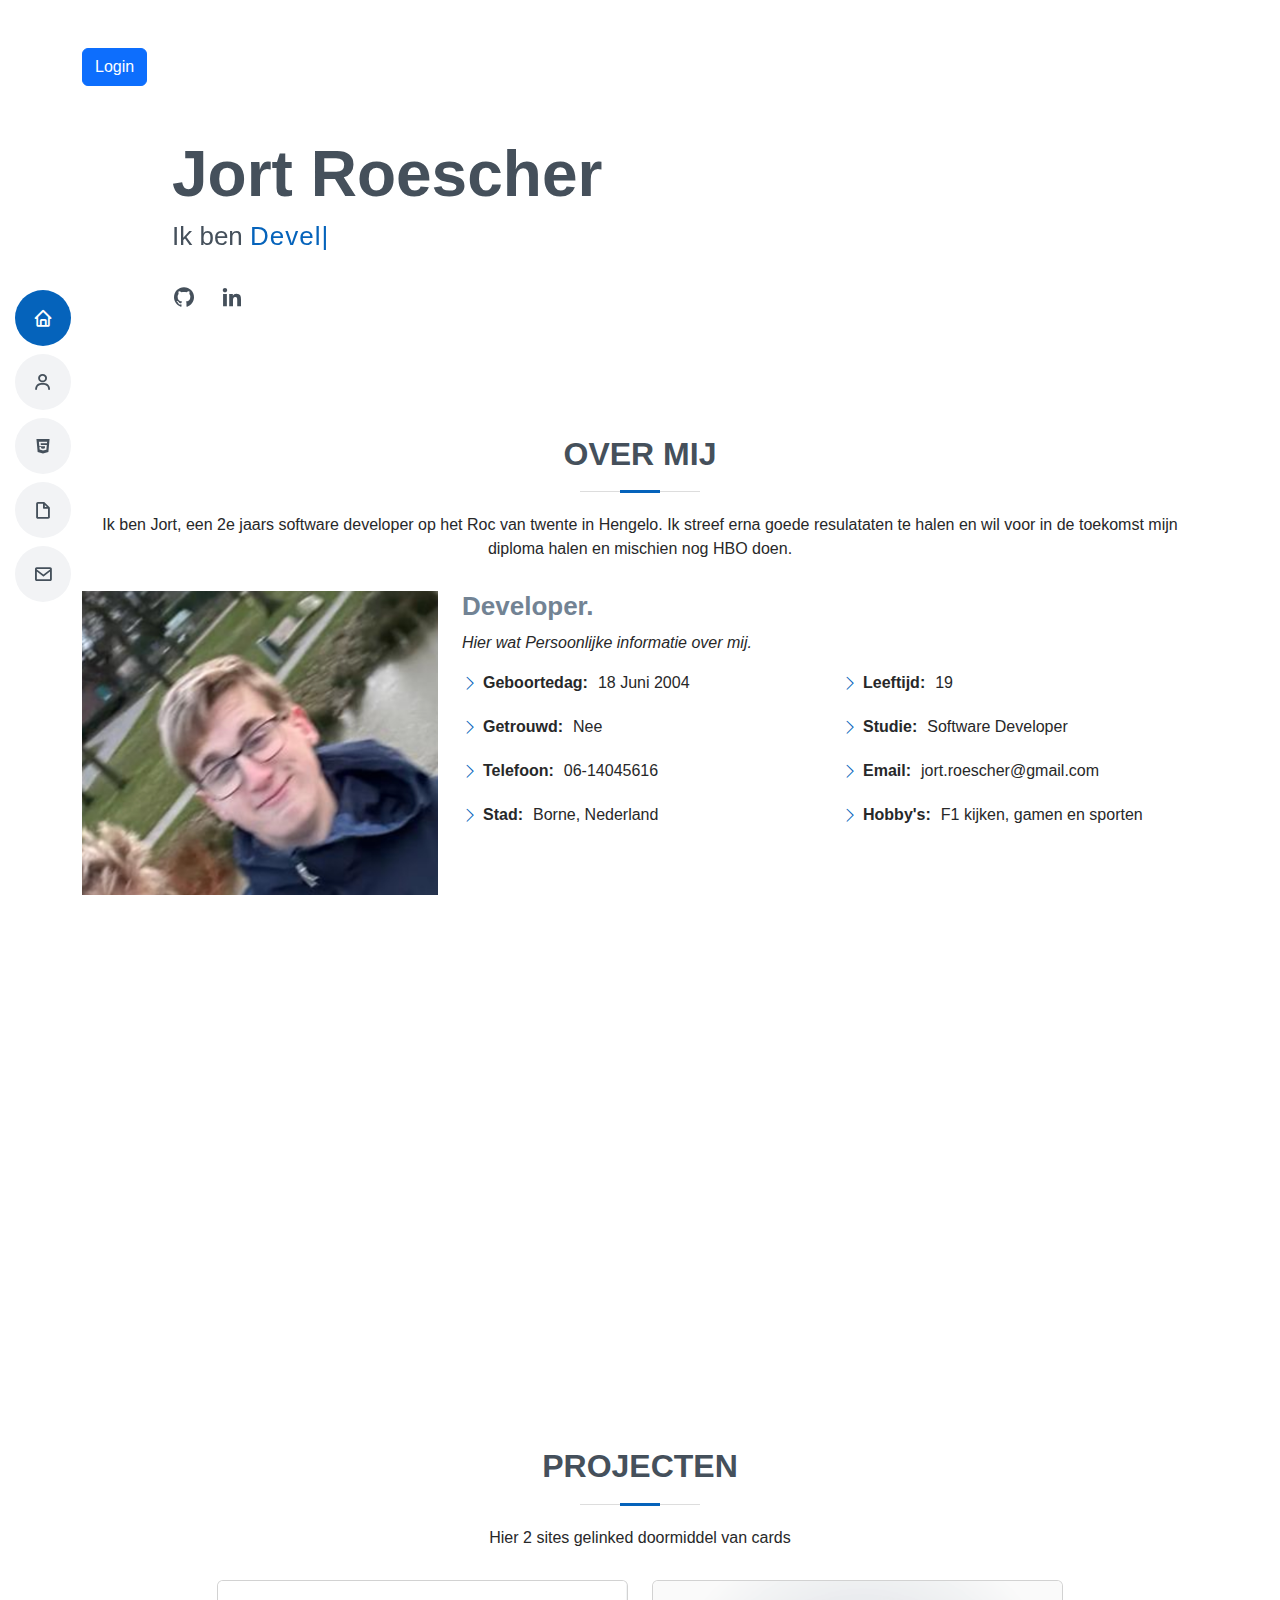
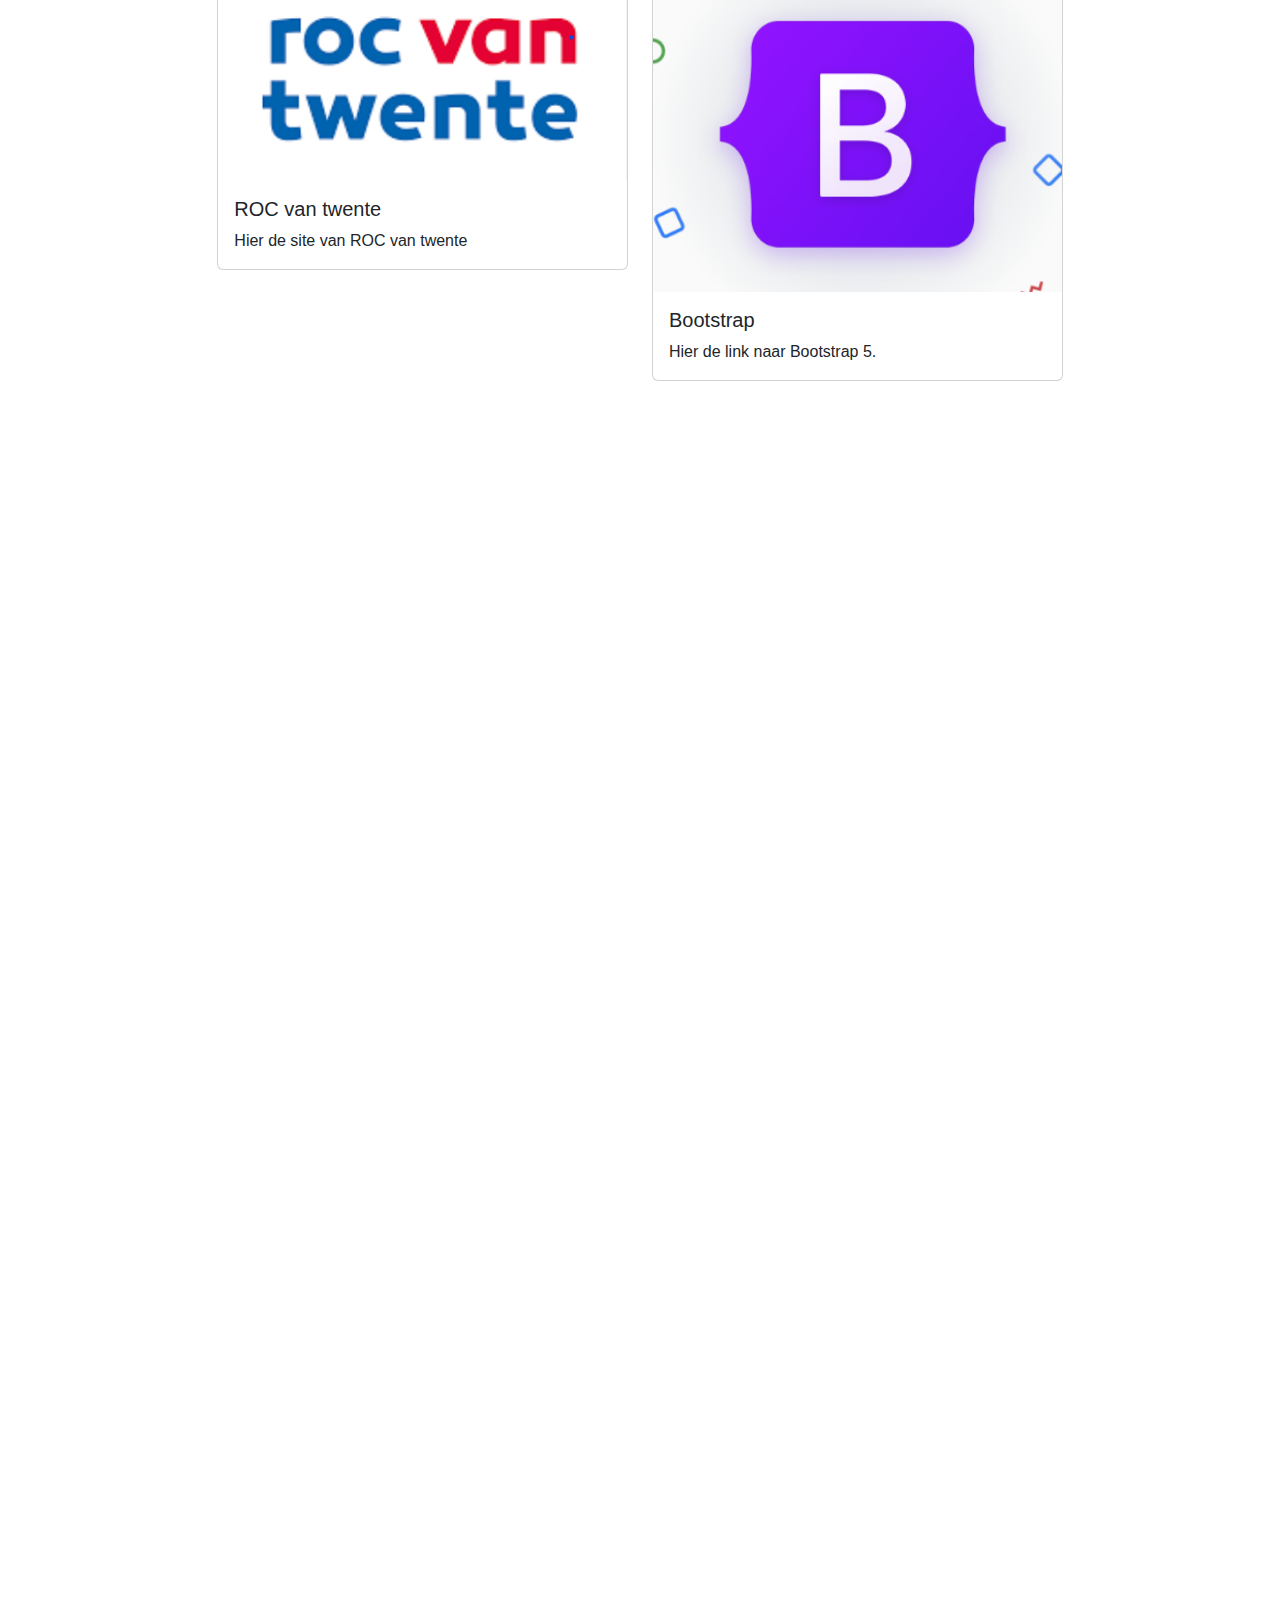
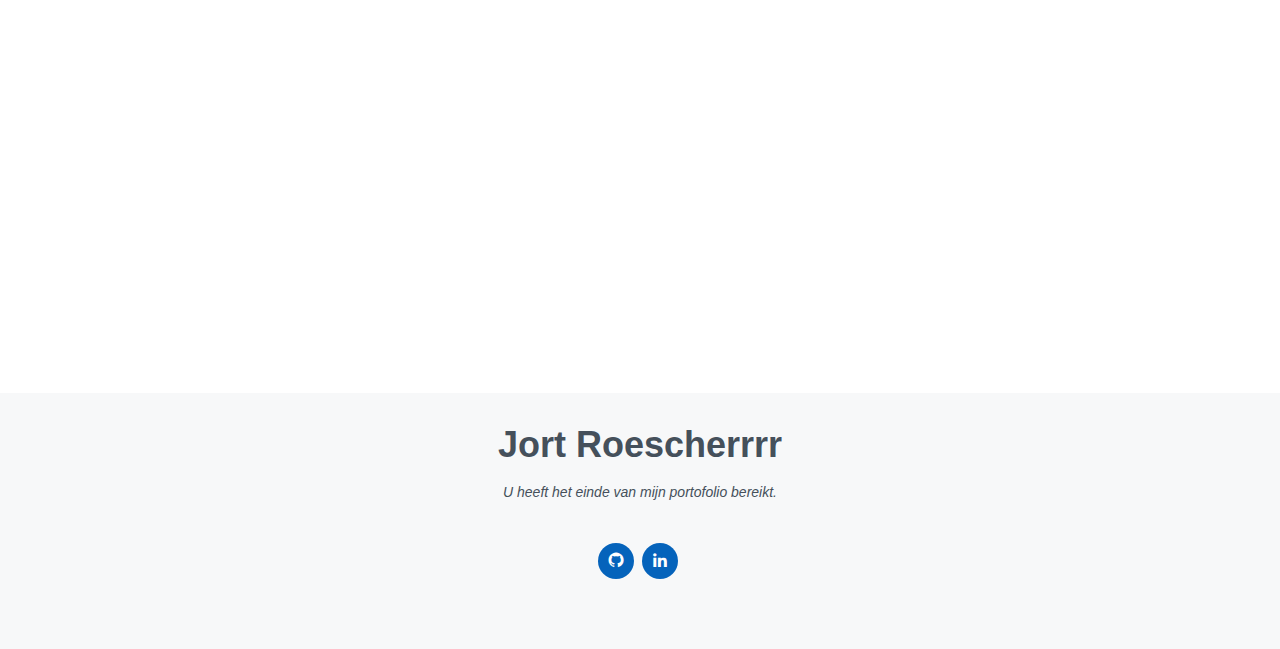
<file: Portofolio/PortofolioCode/index.html>
<!DOCTYPE html>
<html lang="en">

<head>
  <meta charset="utf-8">
  <meta content="width=device-width, initial-scale=1.0" name="viewport">
  <title>Portofolio van Jort</title>
  <link href="https://cdn.jsdelivr.net/npm/bootstrap@5.0.2/dist/css/bootstrap.min.css" rel="stylesheet"
    integrity="sha384-EVSTQN3/azprG1Anm3QDgpJLIm9Nao0Yz1ztcQTwFspd3yD65VohhpuuCOmLASjC" crossorigin="anonymous">
  <script src="https://cdn.jsdelivr.net/npm/bootstrap@5.0.2/dist/js/bootstrap.bundle.min.js"
    integrity="sha384-MrcW6ZMFYlzcLA8Nl+NtUVF0sA7MsXsP1UyJoMp4YLEuNSfAP+JcXn/tWtIaxVXM"
    crossorigin="anonymous"></script>
  <script src="https://cdn.jsdelivr.net/npm/@popperjs/core@2.9.2/dist/umd/popper.min.js"
    integrity="sha384-IQsoLXl5PILFhosVNubq5LC7Qb9DXgDA9i+tQ8Zj3iwWAwPtgFTxbJ8NT4GN1R8p"
    crossorigin="anonymous"></script>
  <script src="https://cdn.jsdelivr.net/npm/bootstrap@5.0.2/dist/js/bootstrap.min.js"
    integrity="sha384-cVKIPhGWiC2Al4u+LWgxfKTRIcfu0JTxR+EQDz/bgldoEyl4H0zUF0QKbrJ0EcQF"
    crossorigin="anonymous"></script>
  <link href="assets/vendor/aos/aos.css" rel="stylesheet">
  <link href="assets/vendor/bootstrap/css/bootstrap.min.css" rel="stylesheet">
  <link href="assets/vendor/bootstrap-icons/bootstrap-icons.css" rel="stylesheet">
  <link href="assets/vendor/boxicons/css/boxicons.min.css" rel="stylesheet">
  <link href="assets/vendor/glightbox/css/glightbox.min.css" rel="stylesheet">
  <link href="assets/vendor/swiper/swiper-bundle.min.css" rel="stylesheet">
  <link href="assets/css/style.css" rel="stylesheet">

</head>

<body>

  <i class="bi bi-list mobile-nav-toggle d-lg-none"></i>
  <!-- ======= Header ======= -->
  <header id="header" class="d-flex flex-column justify-content-center">

    <nav id="navbar" class="navbar nav-menu">
      <ul>
        <li><a href="#hero" class="nav-link scrollto active"><i class="bx bx-home"></i> <span>Home</span></a></li>
        <li><a href="#about" class="nav-link scrollto"><i class="bx bx-user"></i> <span>Over mij</span></a></li>
        <li><a href="#skills" class="nav-link scrollto"><i class="bx bxl-html5"></i> <span>Vaardigheden</span></a></li>
        <li><a href="#resume" class="nav-link scrollto"><i class="bx bx-file-blank"></i> <span>CV</span></a></li>
        <li><a href="#contact" class="nav-link scrollto"><i class="bx bx-envelope"></i> <span>Contact</span></a></li>
      </ul>
    </nav><!-- .nav-menu -->

  </header>

  <!-- ======= Home Section ======= -->
  <div class="container mt-5">
    <a href="login.html" class="btn btn-primary">Login</a>
  </div>
  <section id="hero" class="d-flex flex-column justify-content-center">
    <div class="container" data-aos="zoom-in" data-aos-delay="100">
      <h1>Jort Roescher</h1>
      <p>Ik ben <span class="typed" data-typed-items='Developer, Gamer, Fernando Alonso '></span></p>
      <div class="social-links">
        <a href="https://github.com/Jortroescher" class="github"><i class="bx bxl-github"></i></a>
        <a href="https://www.linkedin.com/in/jort-roescher-a30665220/" class="linkedin"><i
            class="bx bxl-linkedin"></i></a>
      </div>
    </div>
  </section>

  <!-- ======= Over Section ======= -->
  <section id="about" class="about">
    <div class="container" data-aos="fade-up">

      <div class="section-title">
        <h2>Over Mij</h2>
        <p>Ik ben Jort, een 2e jaars software developer op het Roc van twente in Hengelo. Ik streef erna goede
          resulataten te halen en wil voor in de toekomst mijn diploma halen en mischien nog HBO doen.</p>
      </div>

      <div class="row">
        <div class="col-lg-4">
          <img src="assets/img/hero.bg.png" class="img-fluid" alt="">
        </div>
        <div class="col-lg-8 pt-4 pt-lg-0 content">
          <h3>Developer.</h3>
          <p class="fst-italic">
            Hier wat Persoonlijke informatie over mij.
          </p>
          <div class="row">
            <div class="col-lg-6">
              <ul>
                <li><i class="bi bi-chevron-right"></i> <strong>Geboortedag:</strong> <span>18 Juni 2004</span></li>
                <li><i class="bi bi-chevron-right"></i> <strong>Getrouwd:</strong> <span>Nee</span>
                </li>
                <li><i class="bi bi-chevron-right"></i> <strong>Telefoon:</strong> <span>06-14045616</span></li>
                <li><i class="bi bi-chevron-right"></i> <strong>Stad:</strong> <span>Borne, Nederland</span></li>
              </ul>
            </div>
            <div class="col-lg-6">
              <ul>
                <li><i class="bi bi-chevron-right"></i> <strong>Leeftijd:</strong> <span>19</span></li>
                <li><i class="bi bi-chevron-right"></i> <strong>Studie:</strong> <span>Software Developer</span></li>
                <li><i class="bi bi-chevron-right"></i> <strong>Email:</strong> <span>jort.roescher@gmail.com</span>
                </li>
                <li><i class="bi bi-chevron-right"></i> <strong>Hobby's:</strong> <span>F1 kijken, gamen en
                    sporten</span></li>
              </ul>
            </div>
          </div>
        </div>
      </div>

    </div>
  </section><!-- End Over Section -->

  <!-- ======= Vaardiheden Section ======= -->
  <section id="skills" class="skills section-bg">
    <div class="container" data-aos="fade-up">

      <div class="section-title">
        <h2>Vaardigheden</h2>
        <p>Hier kun je zien hoever ik al mijn skills ongeveer heb ontwikkeld in de afgelopen 2 jaar op school</p>
      </div>

      <div class="row skills-content">

        <div class="col-lg-6">

          <div class="progress">
            <span class="skill">HTML <i class="val">90%</i></span>
            <div class="progress-bar-wrap">
              <div class="progress-bar" role="progressbar" aria-valuenow="90" aria-valuemin="0" aria-valuemax="100">
              </div>
            </div>
          </div>

          <div class="progress">
            <span class="skill">CSS <i class="val">90%</i></span>
            <div class="progress-bar-wrap">
              <div class="progress-bar" role="progressbar" aria-valuenow="90" aria-valuemin="0" aria-valuemax="100">
              </div>
            </div>
          </div>

          <div class="progress">
            <span class="skill">JavaScript <i class="val">75%</i></span>
            <div class="progress-bar-wrap">
              <div class="progress-bar" role="progressbar" aria-valuenow="75" aria-valuemin="0" aria-valuemax="100">
              </div>
            </div>
          </div>

        </div>

        <div class="col-lg-6">

          <div class="progress">
            <span class="skill">PHP <i class="val">70%</i></span>
            <div class="progress-bar-wrap">
              <div class="progress-bar" role="progressbar" aria-valuenow="70" aria-valuemin="0" aria-valuemax="100">
              </div>
            </div>
          </div>

          <div class="progress">
            <span class="skill">AI-tools <i class="val">85%</i></span>
            <div class="progress-bar-wrap">
              <div class="progress-bar" role="progressbar" aria-valuenow="85" aria-valuemin="0" aria-valuemax="100">
              </div>
            </div>
          </div>
          <div class="progress">
            <span class="skill">Bootstrap <i class="val">70%</i></span>
            <div class="progress-bar-wrap">
              <div class="progress-bar" role="progressbar" aria-valuenow="70" aria-valuemin="0" aria-valuemax="100">
              </div>
            </div>
          </div>

        </div>

      </div>

    </div>
  </section><!-- End Vaardigheden Section -->

  <!--Projects Sectiom-->
  <Section>
    <div class="section-title">
      <h2>Projecten</h2>
      <p>Hier 2 sites gelinked doormiddel van cards</p>
    </div>
    <div class="row justify-content-center">
      <div class="col-12 col-md-6 col-lg-4">
        <a href="https://www.rocvantwente.nl/" class="card text-decoration-none">
          <img src="assets/img/ROC.png" class="card-img-top" alt="Card 1 Image">
          <div class="card-body">
            <h5 class="card-title">ROC van twente</h5>
            <p class="card-text">Hier de site van ROC van twente</p>
          </div>
        </a>
      </div>
      <div class="col-12 col-md-6 col-lg-4">
        <a href="https://getbootstrap.com/docs/5.3/getting-started/introduction/" class="card text-decoration-none">
          <img src="assets/img/BS5.png" class="card-img-top" alt="Card 1 Image">
          <div class="card-body">
            <h5 class="card-title">Bootstrap</h5>
            <p class="card-text">Hier de link naar Bootstrap 5.</p>
          </div>
        </a>
      </div>
    </div>
  </Section>
  
  

  <!-- ======= CV Section ======= -->
  <section id="resume" class="resume">
    <div class="container" data-aos="fade-up">

      <div class="section-title">
        <h2>curriculum vitae</h2>
        <p>Hier mijn CV en diplomas over de jaren heen.</p>
      </div>

      <div class="row">
        <div class="col-lg-6">
          <h3 class="resume-title">Samenvatting</h3>
          <div class="resume-item pb-0">
            <h4>Jort Roescher</h4>
            <p><em>Een gedreven student die werkervaring heeft als vakkenvulller. bezorger en zelfs nog afwasser. Ik heb
                de middelbare afgerond en nu bezig met studie Software developer.</em></p>
            <ul>
              <li>Borne, Nederland</li>
              <li>06-14045616</li>
              <li>jort.roescher@gmail.com</li>
            </ul>
          </div>

          <h3 class="resume-title">School</h3>
          <div class="resume-item">
            <h4>VMBO &amp; Economie</h4>
            <h5>2017 - 2021</h5>
            <p><em>Scholengroep Carmel Hengelo, Avila, Hengelo</em></p>
            <p>Deze opleiding heb ik 4 jaar lang gevolgd en ben hiervoor ook geslaagd met diploma.</p>
          </div>
          <div class="resume-item">
            <h4>Opleiding &amp; Software Developer</h4>
            <h5>2022 - Heden</h5>
            <p><em>Roc van Twente, Hengelo, Nederland</em></p>
            <p>Ik doe hier op Roc van Twente de opleiding Software Developer en ben momenteel in mijn 2e jaar bezig.</p>
          </div>
        </div>
        <div class="col-lg-6">
          <h3 class="resume-title">Werkervaring</h3>
          <div class="resume-item">
            <h4>Action, vakkenvulller</h4>
            <h5>2021 - 2022</h5>
            <p><em>Action, Borne, Overijssel, Nederland</em></p>
            <ul>
              <li>Vakkenvullen, Dozen openen en producten in vakken zetten</li>
              <li>Spiegelen, prodeucten rechtzetten in de schappen. </li>
              <li>Schoonmaken, het pand netjes schoonvegen en opruimen</li>
              <li>Sluiten, het pand sluiten met de andere collegas.</li>
            </ul>
          </div>
          <div class="resume-item">
            <h4>Bezorger & Pizzabakker</h4>
            <h5>2022 - Heden</h5>
            <p><em>Dominos, Borne, Overijssel, Nederland</em></p>
            <ul>
              <li>Openen, voorbereiden zoals de fietsen buiten zetten en begin maken aan afwas.</li>
              <li>Bezorgen, bestellingen optijd bij de klanten brengen</li>
              <li>Pizzabakker, bestellingen maken en in de oven leggen</li>
              <li>Sluiten, schoonmaken en alles opbergen voor de volgende dag</li>
            </ul>
          </div>
        </div>
      </div>

    </div>
  </section><!-- End CV Section -->

  <!-- ======= Contact Section ======= -->
  <section id="contact" class="contact">
    <div class="container" data-aos="fade-up">

      <div class="section-title">
        <h2>Contact</h2>
      </div>

      <div class="row mt-1">

        <div class="col-lg-4">
          <div class="info">
            <div class="address">
              <i class="bi bi-geo-alt"></i>
              <h4>Locatie:</h4>
              <p>Borne, Overijssel, Nederland</p>
            </div>

            <div class="email">
              <i class="bi bi-envelope"></i>
              <h4>Email:</h4>
              <p>jort.roescher@gmail.com</p>
            </div>

            <div class="phone">
              <i class="bi bi-phone"></i>
              <h4>Bellen:</h4>
              <p>06-14045616</p>
            </div>

          </div>

        </div>

        <div class="col-lg-8 mt-5 mt-lg-0">

          <form action="forms/contact.php" method="post" role="form" class="php-email-form">
            <div class="row">
              <div class="col-md-6 form-group">
                <input type="text" name="name" class="form-control" id="name" placeholder="Your Name" required>
              </div>
              <div class="col-md-6 form-group mt-3 mt-md-0">
                <input type="email" class="form-control" name="email" id="email" placeholder="Your Email" required>
              </div>
            </div>
            <div class="form-group mt-3">
              <input type="text" class="form-control" name="subject" id="subject" placeholder="Subject" required>
            </div>
            <div class="form-group mt-3">
              <textarea class="form-control" name="message" rows="5" placeholder="Message" required></textarea>
            </div>
            <div class="my-3">
              <div class="loading">Loading</div>
              <div class="error-message"></div>
              <div class="sent-message">Your message has been sent. Thank you!</div>
            </div>
            <div class="text-center">
              <button type="submit">Submit</button>
            </div>
          </form>

        </div>

      </div>

    </div>
  </section><!-- End Contact Section -->

  <!-- ======= Footer ======= -->
  <footer id="footer">
    <div class="container">
      <h3>Jort Roescherrrr</h3>
      <p>U heeft het einde van mijn portofolio bereikt.</p>
      <div class="social-links">
        <a href="https://github.com/Jortroescher" class="github"><i class="bx bxl-github"></i></a>
        <a href="https://www.linkedin.com/in/jort-roescher-a30665220/" class="linkedin"><i
            class="bx bxl-linkedin"></i></a>
      </div>

    </div>
  </footer><!-- End Footer -->

  <div id="preloader"></div>
  <a href="#" class="back-to-top d-flex align-items-center justify-content-center"><i
      class="bi bi-arrow-up-short"></i></a>

  <!-- Vendor JS Files -->
  <script src="assets/vendor/purecounter/purecounter_vanilla.js"></script>
  <script src="assets/vendor/aos/aos.js"></script>
  <script src="assets/vendor/bootstrap/js/bootstrap.bundle.min.js"></script>
  <script src="assets/vendor/glightbox/js/glightbox.min.js"></script>
  <script src="assets/vendor/isotope-layout/isotope.pkgd.min.js"></script>
  <script src="assets/vendor/swiper/swiper-bundle.min.js"></script>
  <script src="assets/vendor/typed.js/typed.umd.js"></script>
  <script src="assets/vendor/waypoints/noframework.waypoints.js"></script>
  <script src="assets/vendor/php-email-form/validate.js"></script>

  <script src="assets/js/main.js"></script>

</body>

</html>
</file>
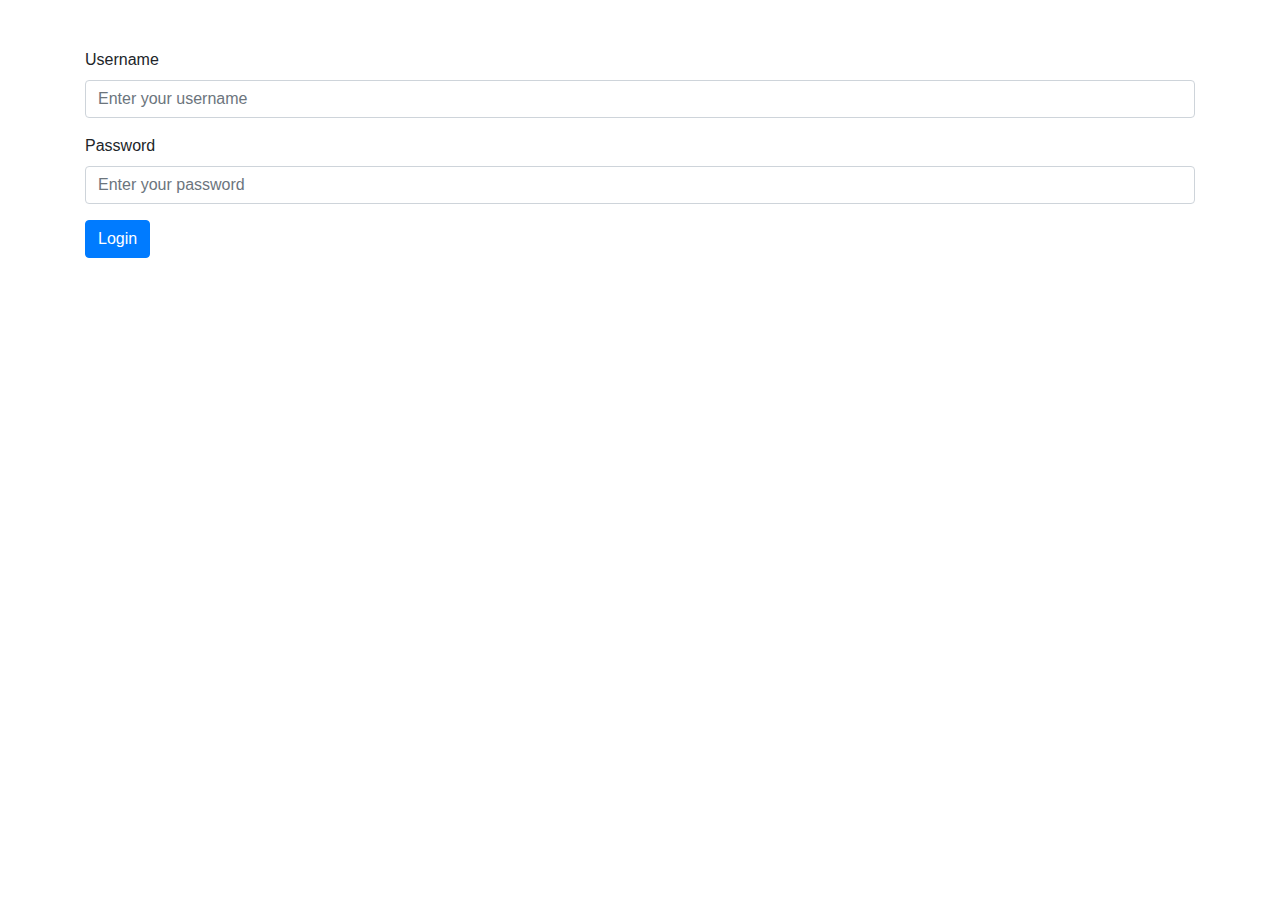
<file: Portofolio/PortofolioCode/login.html>
<!DOCTYPE html>
<html lang="en">
<head>
  <meta charset="UTF-8">
  <meta name="viewport" content="width=device-width, initial-scale=1.0">
  <link href="https://maxcdn.bootstrapcdn.com/bootstrap/4.0.0/css/bootstrap.min.css" rel="stylesheet">
  <title>Login Page</title>
</head>
<body>

<div class="container mt-5">
  <form action="index.html" method="post">
    <div class="form-group">
      <label for="username">Username</label>
      <input type="text" class="form-control" id="username" name="username" placeholder="Enter your username">
    </div>
    <div class="form-group">
      <label for="password">Password</label>
      <input type="password" class="form-control" id="password" name="password" placeholder="Enter your password">
    </div>
    <button type="submit" class="btn btn-primary">Login</button>
  </form>
</div>

<script src="https://code.jquery.com/jquery-3.2.1.slim.min.js"></script>
<script src="https://cdnjs.cloudflare.com/ajax/libs/popper.js/1.12.9/umd/popper.min.js"></script>
<script src="https://maxcdn.bootstrapcdn.com/bootstrap/4.0.0/js/bootstrap.min.js"></script>

</body>
</html>
</file>
<file: Portofolio/PortofolioCode/assets/css/style.css>
#popup {
  display: none;
  position: fixed;
  margin-top: 150px;
  margin-left: 200px;
  width: 80%;
  height: 40%;
  background-color: rgba(255, 255, 255, 0.9); 
  z-index: 999;
}
.login {
  margin-left: 0;
}
#loginForm {
  display: none; 
}

label {
  display: block;
  margin-bottom: 5px;
}

input {
  width: 100%;
  padding: 5px;
  margin-bottom: 10px;
}

button[type="submit"] {
  background-color: #3498db;
  color: #fff;
  padding: 10px;
  border: none;
  border-radius: 5px;
  cursor: pointer;
}

body {
  font-family: "Open Sans", sans-serif;
  color: #272829;
}

a {
  color: #0563bb;
  text-decoration: none;
}

a:hover {
  color: #067ded;
  text-decoration: none;
}

h1,
h2,
h3,
h4,
h5,
h6 {
  font-family: "Raleway", sans-serif;
}

.back-to-top {
  position: fixed;
  visibility: hidden;
  right: 15px;
  bottom: 15px;
  z-index: 996;
  background: #0563bb;
  width: 40px;
  height: 40px;
  border-radius: 50px;
  transition: all 0.4s;
}

.back-to-top i {
  font-size: 28px;
  color: #fff;
  line-height: 0;
}

.back-to-top:hover {
  background: #0678e3;
  color: #fff;
}

.back-to-top.active {
  visibility: visible;
  opacity: 1;
}


@keyframes animate-preloader {
  0% {
    transform: rotate(0deg);
  }

  100% {
    transform: rotate(360deg);
  }
}

@media screen and (max-width: 768px) {
  [data-aos-delay] {
    transition-delay: 0 !important;
  }
}

#header {
  position: fixed;
  top: 0;
  left: 0;
  bottom: 0;
  z-index: 9997;
  transition: all 0.5s;
  padding: 15px;
  overflow-y: auto;
}

@media (max-width: 991px) {
  #header {
    width: 300px;
    background: #fff;
    border-right: 1px solid #e6e9ec;
    left: -300px;
  }
}

@media (min-width: 991px) {
  #main {
    margin-left: 100px;
  }
}

.nav-menu {
  padding: 0;
  display: block;
}

.nav-menu * {
  margin: 0;
  padding: 0;
  list-style: none;
}

.nav-menu>ul>li {
  position: relative;
  white-space: nowrap;
}

.nav-menu a,
.nav-menu a:focus {
  display: flex;
  align-items: center;
  color: #45505b;
  padding: 10px 18px;
  margin-bottom: 8px;
  transition: 0.3s;
  font-size: 15px;
  border-radius: 50px;
  background: #f2f3f5;
  height: 56px;
  width: 100%;
  overflow: hidden;
  transition: 0.3s;
}

.nav-menu a i,
.nav-menu a:focus i {
  font-size: 20px;
}

.nav-menu a span,
.nav-menu a:focus span {
  padding: 0 5px 0 7px;
  color: #45505b;
}

@media (min-width: 992px) {

  .nav-menu a,
  .nav-menu a:focus {
    width: 56px;
  }

  .nav-menu a span,
  .nav-menu a:focus span {
    display: none;
    color: #fff;
  }
}

.nav-menu a:hover,
.nav-menu .active,
.nav-menu .active:focus,
.nav-menu li:hover>a {
  color: #fff;
  background: #0563bb;
}

.nav-menu a:hover span,
.nav-menu .active span,
.nav-menu .active:focus span,
.nav-menu li:hover>a span {
  color: #fff;
}

.nav-menu a:hover,
.nav-menu li:hover>a {
  width: 100%;
  color: #fff;
}

.nav-menu a:hover span,
.nav-menu li:hover>a span {
  display: block;
}

/**
* Mobile Navigation 
*/
.mobile-nav-toggle {
  position: fixed;
  right: 10px;
  top: 10px;
  z-index: 9998;
  border: 0;
  background: none;
  font-size: 28px;
  transition: all 0.4s;
  outline: none !important;
  line-height: 0;
  cursor: pointer;
  border-radius: 50px;
  padding: 5px;
}

.mobile-nav-toggle i {
  color: #45505b;
}

.mobile-nav-active {
  overflow: hidden;
}

.mobile-nav-active #header {
  left: 0;
}

.mobile-nav-active .mobile-nav-toggle {
  color: #fff;
  background-color: #0563bb;
}



@media (min-width: 992px) {
  #hero {
    padding-left: 160px;
  }
}


#hero h1 {
  margin: 0;
  font-size: 64px;
  font-weight: 700;
  line-height: 56px;
  color: #45505b;
}

#hero p {
  color: #45505b;
  margin: 15px 0 0 0;
  font-size: 26px;
  font-family: "Poppins", sans-serif;
}

#hero p span {
  color: #0563bb;
  letter-spacing: 1px;
}

#hero .social-links {
  margin-top: 30px;
}

#hero .social-links a {
  font-size: 24px;
  display: inline-block;
  color: #45505b;
  line-height: 1;
  margin-right: 20px;
  transition: 0.3s;
}

#hero .social-links a:hover {
  color: #0563bb;
}

@media (max-width: 992px) {
  #hero {
    text-align: center;
  }

  #hero h1 {
    font-size: 32px;
    line-height: 36px;
  }

  #hero p {
    margin-top: 10px;
    font-size: 20px;
    line-height: 24px;
  }
}

section {
  padding: 60px 0;
  overflow: hidden;
}

.section-title {
  text-align: center;
  padding-bottom: 30px;
}

.section-title h2 {
  font-size: 32px;
  font-weight: bold;
  text-transform: uppercase;
  margin-bottom: 20px;
  padding-bottom: 20px;
  position: relative;
  color: #45505b;
}

.section-title h2::before {
  content: "";
  position: absolute;
  display: block;
  width: 120px;
  height: 1px;
  background: #ddd;
  bottom: 1px;
  left: calc(50% - 60px);
}

.section-title h2::after {
  content: "";
  position: absolute;
  display: block;
  width: 40px;
  height: 3px;
  background: #0563bb;
  bottom: 0;
  left: calc(50% - 20px);
}

.section-title p {
  margin-bottom: 0;
}

.about .content h3 {
  font-weight: 700;
  font-size: 26px;
  color: #728394;
}

.about .content ul {
  list-style: none;
  padding: 0;
}

.about .content ul li {
  margin-bottom: 20px;
  display: flex;
  align-items: center;
}

.about .content ul strong {
  margin-right: 10px;
}

.about .content ul i {
  font-size: 16px;
  margin-right: 5px;
  color: #0563bb;
  line-height: 0;
}

.about .content p:last-child {
  margin-bottom: 0;
}

.facts .count-box {
  padding: 30px 30px 25px 30px;
  margin-top: 30px;
  width: 100%;
  position: relative;
  text-align: center;
  background: #fff;
}

.facts .count-box i {
  position: absolute;
  top: -25px;
  left: 50%;
  transform: translateX(-50%);
  font-size: 24px;
  background: #0563bb;
  color: #fff;
  border-radius: 50px;
  display: inline-flex;
  align-items: center;
  justify-content: center;
  width: 48px;
  height: 48px;
}

.facts .count-box span {
  font-size: 36px;
  display: block;
  font-weight: 600;
  color: #011426;
}

.facts .count-box p {
  padding: 0;
  margin: 0;
  font-family: "Raleway", sans-serif;
  font-size: 14px;
}

.skills .progress {
  height: 60px;
  display: block;
  background: none;
  border-radius: 0;
}

.skills .progress .skill {
  padding: 10px 0;
  margin: 0;
  text-transform: uppercase;
  display: block;
  font-weight: 600;
  font-family: "Poppins", sans-serif;
  color: #45505b;
}

.skills .progress .skill .val {
  float: right;
  font-style: normal;
}

.skills .progress-bar-wrap {
  background: #f2f3f5;
}

.skills .progress-bar {
  width: 1px;
  height: 10px;
  transition: 0.9s;
  background-color: #0563bb;
}

.resume .resume-title {
  font-size: 26px;
  font-weight: 700;
  margin-top: 20px;
  margin-bottom: 20px;
  color: #45505b;
}

.resume .resume-item {
  padding: 0 0 20px 20px;
  margin-top: -2px;
  border-left: 2px solid #0563bb;
  position: relative;
}

.resume .resume-item h4 {
  line-height: 18px;
  font-size: 18px;
  font-weight: 600;
  text-transform: uppercase;
  font-family: "Poppins", sans-serif;
  color: #0563bb;
  margin-bottom: 10px;
}

.resume .resume-item h5 {
  font-size: 16px;
  background: #f7f8f9;
  padding: 5px 15px;
  display: inline-block;
  font-weight: 600;
  margin-bottom: 10px;
}

.resume .resume-item ul {
  padding-left: 20px;
}

.resume .resume-item ul li {
  padding-bottom: 10px;
}

.resume .resume-item:last-child {
  padding-bottom: 0;
}

.resume .resume-item::before {
  content: "";
  position: absolute;
  width: 16px;
  height: 16px;
  border-radius: 50px;
  left: -9px;
  top: 0;
  background: #fff;
  border: 2px solid #0563bb;
}

.contact .info {
  width: 100%;
  background: #fff;
}

.contact .info i {
  font-size: 20px;
  color: #0563bb;
  float: left;
  width: 44px;
  height: 44px;
  background: #eef7ff;
  display: flex;
  justify-content: center;
  align-items: center;
  border-radius: 50px;
  transition: all 0.3s ease-in-out;
}

.contact .info h4 {
  padding: 0 0 0 60px;
  font-size: 22px;
  font-weight: 600;
  margin-bottom: 5px;
  color: #45505b;
}

.contact .info p {
  padding: 0 0 0 60px;
  margin-bottom: 0;
  font-size: 14px;
  color: #728394;
}

.contact .info .email,
.contact .info .phone {
  margin-top: 40px;
}

.contact .info .email:hover i,
.contact .info .address:hover i,
.contact .info .phone:hover i {
  background: #0563bb;
  color: #fff;
}

.contact .php-email-form {
  width: 100%;
  background: #fff;
}

.contact .php-email-form .form-group {
  padding-bottom: 8px;
}

.contact .php-email-form .error-message {
  display: none;
  color: #fff;
  background: #ed3c0d;
  text-align: left;
  padding: 15px;
  font-weight: 600;
}

.contact .php-email-form .error-message br+br {
  margin-top: 25px;
}

.contact .php-email-form .sent-message {
  display: none;
  color: #fff;
  background: #18d26e;
  text-align: center;
  padding: 15px;
  font-weight: 600;
}

.contact .php-email-form .loading {
  display: none;
  background: #fff;
  text-align: center;
  padding: 15px;
}

.contact .php-email-form .loading:before {
  content: "";
  display: inline-block;
  border-radius: 50%;
  width: 24px;
  height: 24px;
  margin: 0 10px -6px 0;
  border: 3px solid #18d26e;
  border-top-color: #eee;
  animation: animate-loading 1s linear infinite;
}

.contact .php-email-form input,
.contact .php-email-form textarea {
  border-radius: 4px;
  box-shadow: none;
  font-size: 14px;
}

.contact .php-email-form input[type=text],
.contact .php-email-form input[type=email] {
  height: 44px;
}

.contact .php-email-form textarea {
  padding: 10px 12px;
}

.contact .php-email-form button[type=submit] {
  background: #0563bb;
  border: 0;
  padding: 10px 35px;
  color: #fff;
  transition: 0.4s;
  border-radius: 50px;
}

.contact .php-email-form button[type=submit]:hover {
  background: #0678e3;
}

@keyframes animate-loading {
  0% {
    transform: rotate(0deg);
  }

  100% {
    transform: rotate(360deg);
  }
}

/*--------------------------------------------------------------
# Footer
--------------------------------------------------------------*/
#footer {
  background: #f7f8f9;
  color: #45505b;
  font-size: 14px;
  text-align: center;
  padding: 30px 0;
}

#footer h3 {
  font-size: 36px;
  font-weight: 700;
  position: relative;
  font-family: "Poppins", sans-serif;
  padding: 0;
  margin: 0 0 15px 0;
}

#footer p {
  font-size: 15;
  font-style: italic;
  padding: 0;
  margin: 0 0 40px 0;
}

#footer .social-links {
  margin: 0 0 40px 0;
}

#footer .social-links a {
  font-size: 18px;
  display: inline-block;
  background: #0563bb;
  color: #fff;
  line-height: 1;
  padding: 8px 0;
  margin-right: 4px;
  border-radius: 50%;
  text-align: center;
  width: 36px;
  height: 36px;
  transition: 0.3s;
}

#footer .social-links a:hover {
  background: #0678e3;
  color: #fff;
  text-decoration: none;
}

#footer .copyright {
  margin: 0 0 5px 0;
}

#footer .credits {
  font-size: 13px;
}
</file>
